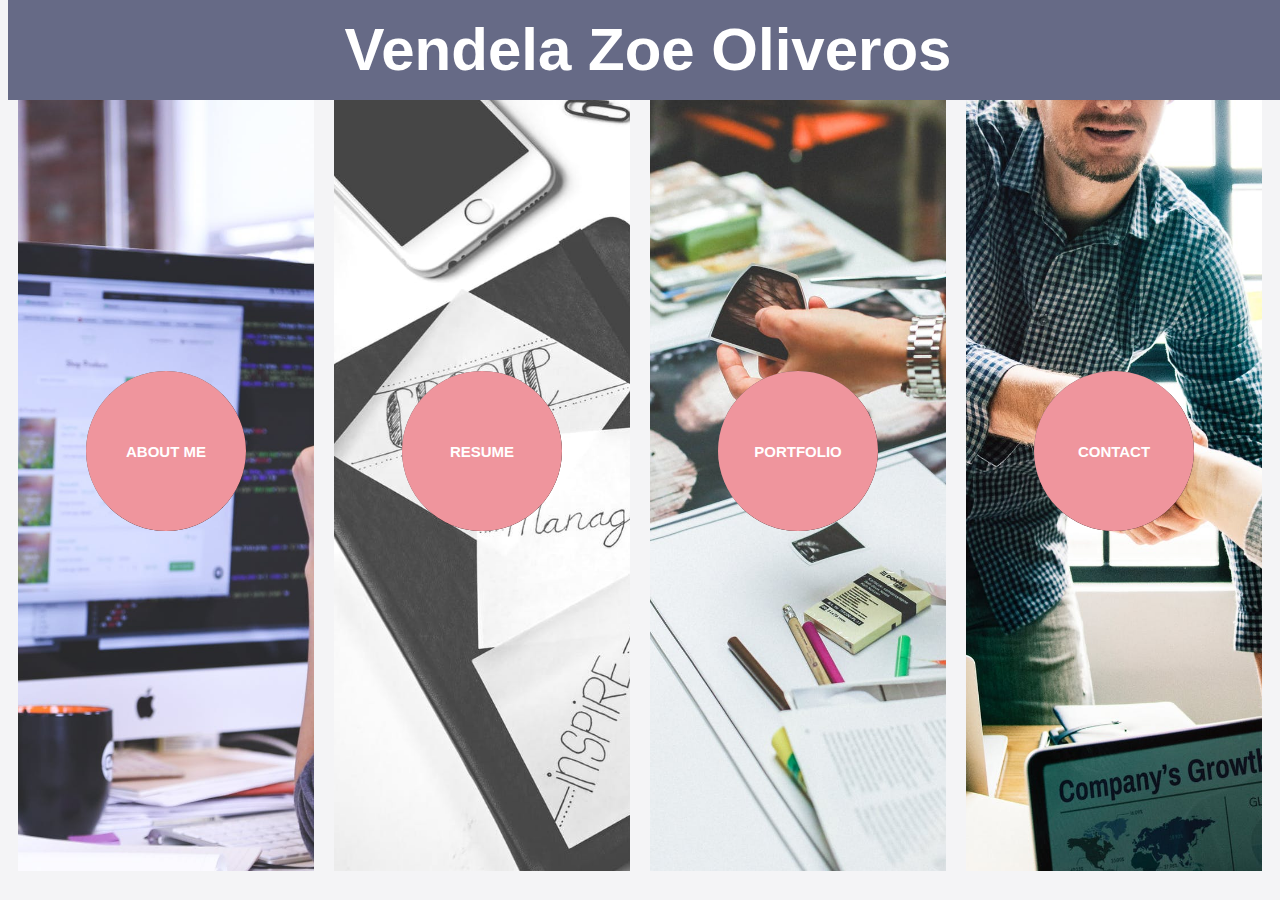
<file: index.html>
<!DOCTYPE html>
<html>
<head>
	<title>Vendela Zoe Oliveros</title>
	<meta name="viewport" content="width=device-width,initial-scale=1,maximum-scale=1,user-scalable=no">
	<meta http-equiv="X-UA-Compatible" content="IE=edge,chrome=1">
	<meta name="HandheldFriendly" content="true">
  <link rel="stylesheet" type="text/css" href="stylesheets/style.css">


</head>
<body>
	<div id="name"><h1>Vendela Zoe Oliveros</h1></div>

<div class="flexcontainer1">
	<div id="about">
		<div id="aboutcircle">
			<button class="aboutbutton"></button>
				<a href="templates/about.html" class="aboutbutton"></a>
		</div>
	</div>
	<div id="resume">
		<div id="resumecircle">
			<button class="resumebutton"></button>
				<a href="templates/resume.html" class="resumebutton"></a>
		</div>
	</div>
	<div id="portfolio">
		<div id="portfoliocircle">
			<button class="portfoliobutton"></button>
				<a href="templates/portfolio.html" class="portfoliobutton"></a>
		</div>
	</div>

	<div id="contact">
		<div id="contactcircle">
			<button class="contactbutton"></button>
				<a href="templates/contact.html" class="contactbutton"></a>
		</div>
	</div>




</body>
</div>
</html>
</file>
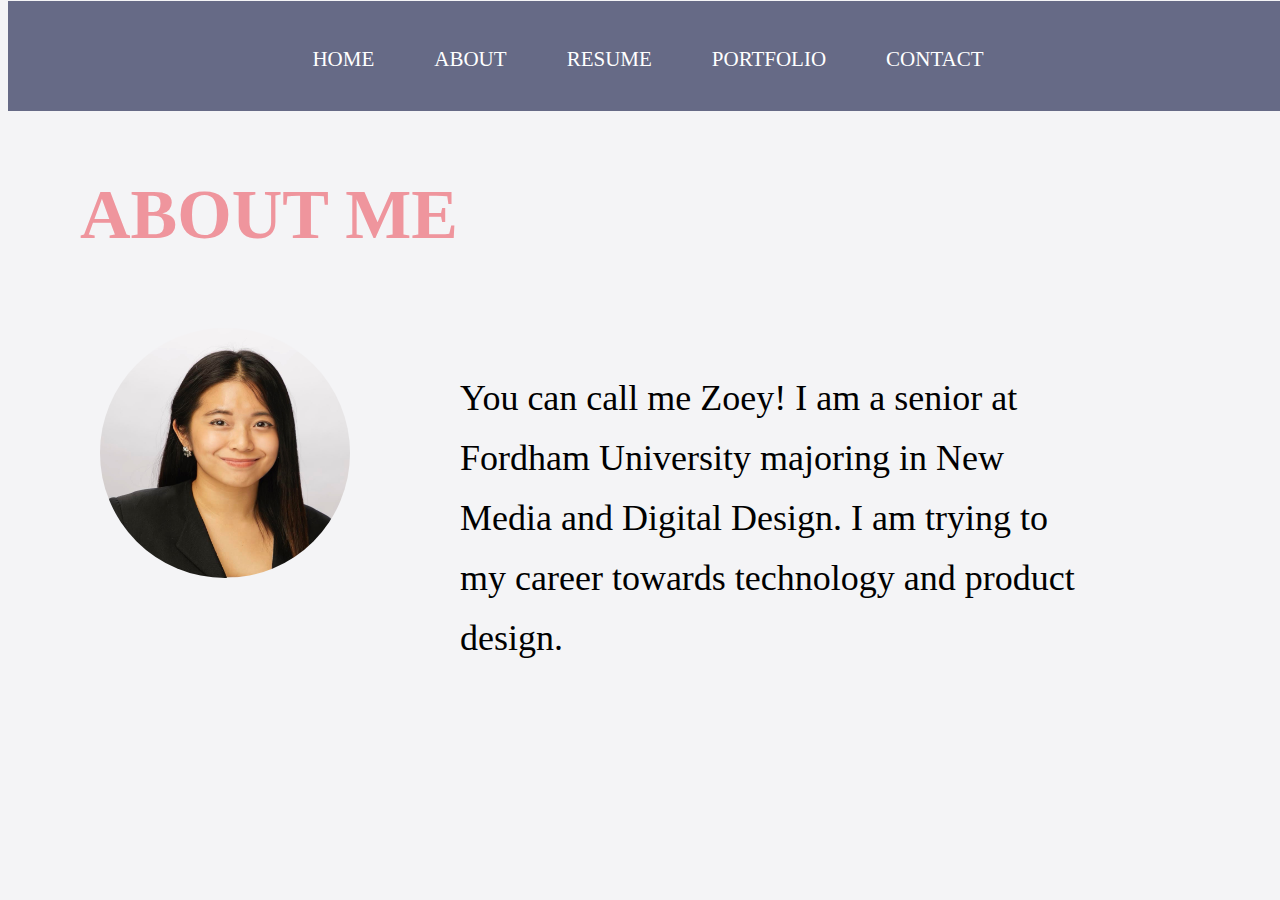
<file: templates/about.html>
<!DOCTYPE html>
<html>
<head>
  <title>About</title>
  <link rel="stylesheet" type="text/css" href="../stylesheets/about.css">
</head>
<body>
  <nav>
    <ul class="main-menu">
      <li><a href="../index.html">home</li></a>
      <li><a href="../templates/about.html">about</li></a>
      <li><a href="../templates/resume.html">resume</li></a>
      <li><a href="../templates/portfolio.html">portfolio</li></a>
      <li><a href="../templates/contact.html">contact</li></a>
    </ul>
  </nav>
  <div id="aboutheader"><h1>About Me</h1></div>
  <div id="aboutme"><img src="../images/me.jpg" alt="picture of me">
  <p>You can call me Zoey! I am a senior at Fordham University majoring in New Media and Digital Design. I am trying to my career towards technology and product design.</p>
  </div>

</body>
</html>
</file>
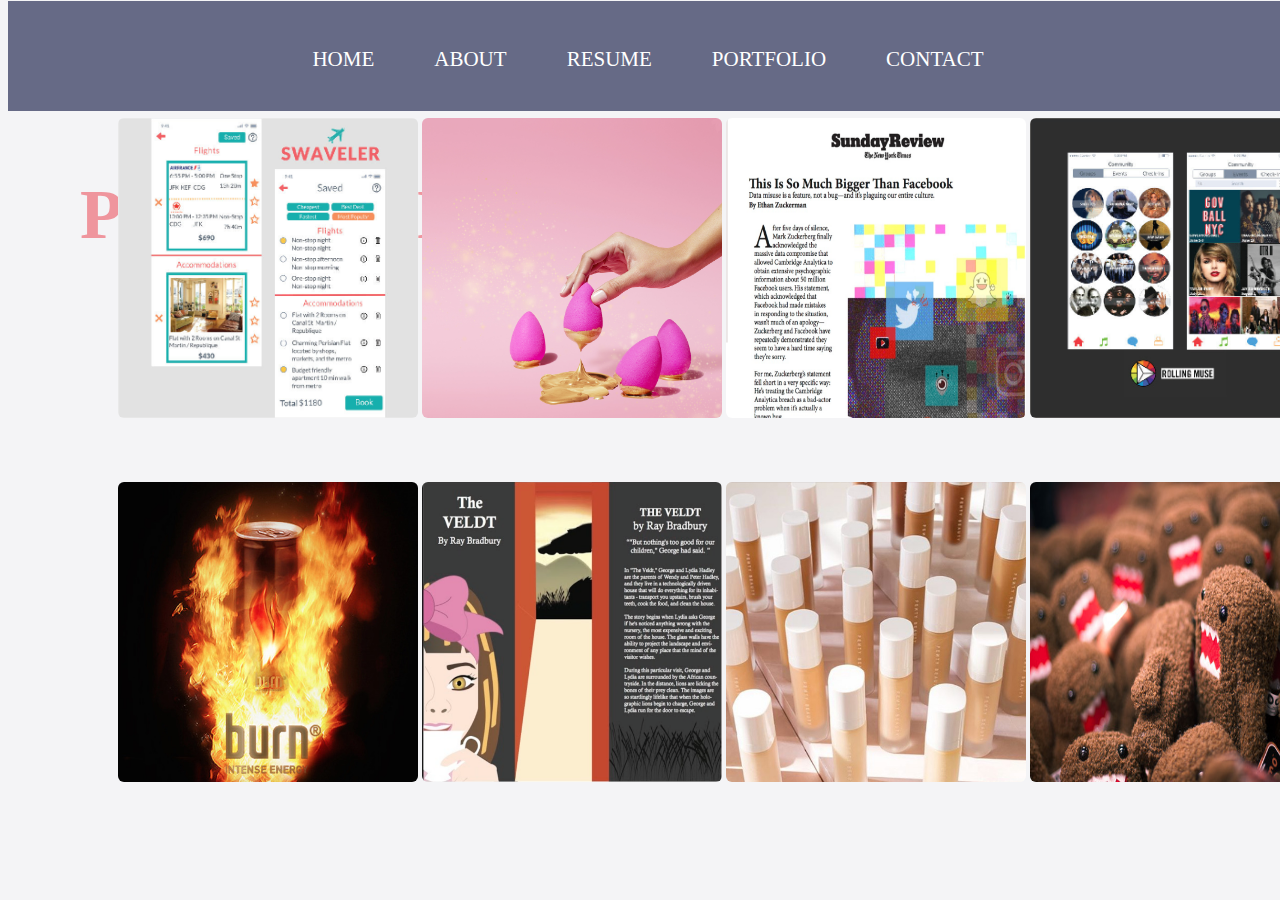
<file: templates/portfolio.html>
<!DOCTYPE html>
<html>
<head>
  <title>Portfolio</title>
  <link rel="stylesheet" type="text/css" href="../stylesheets/portfolio.css">
</head>
<body>
  <nav>
    <ul class="main-menu">
      <li><a href="../index.html">home</li></a>
      <li><a href="../templates/about.html">about</li></a>
      <li><a href="../templates/resume.html">resume</li></a>
      <li><a href="../templates/portfolio.html">portfolio</li></a>
      <li><a href="../templates/contact.html">contact</li></a>
    </ul>
  </nav>

<div id="portfolio"><h1>Portfolio</h1></div>
    <div class="swavler">
      <img src="../images/swavler.jpg" alt="screenshot of Swavler Product">
      <h2>Swavler</h2>
      <h3>Travel App for Millenials</h3>
    </div>


    <div class="swavler">
      <img src="../images/beautyblender.jpg" alt="a girl holding beauty blender">
      <h2>Social Media Strategy for Beauty Blender</h2>
      <h3>Utilize Snapchat filters to market Beauty Blender brand</h3>
    </div>


    <div class="swavler">
      <img src="../images/editorial.jpg" alt="editorial graphic for tech article">
      <h2>Editorial Graphic for The New York Times</h2>
      <h3>A graphic that powerfully captures the effect of technology</h3>
    </div>

    <div class="swavler">
      <img src="../images/rollingmuse.jpg" alt="screenshot of Rolling Muse Design">
      <h2>Rolling Muse Redesign</h2>
      <h3>Rolling Muse App becomes better with a community feature</h3>
    </div>

    <div class="swavler">
      <img src="../images/energydrink.jpg" alt="burn energy drink">
      <h2>Burn in the Philippines</h2>
      <h3>A marketing strategy if Coca Cola's Burn wants to enter the Philippines market </h3>
    </div>

    <div class="swavler">
      <img src="../images/bookcover.jpg" alt="The Veldt book cover">
      <h2>The Veldt Book Cover</h2>
      <h3>A book cover for that suggests the theme but doesn't give away the plot
    </div>



    <div class="swavler">
      <img src="../images/foundation.jpg" alt="different kinds of foundation products">
      <h2>Beauty Products for Expats in Asian Countries</h2>
      <h3>A start-up idea that sells diverse beauty products that local markets can't provide</h3>
    </div>

    <div class="swavler">
      <img src="../images/domo.jpg" alt="japanese brown monster">
      <h2>Social Media Campaign for NHK Domo</h2>
      <h3>Domo Facebook account management</h3>
    </div>




</body>

</html>
</file>
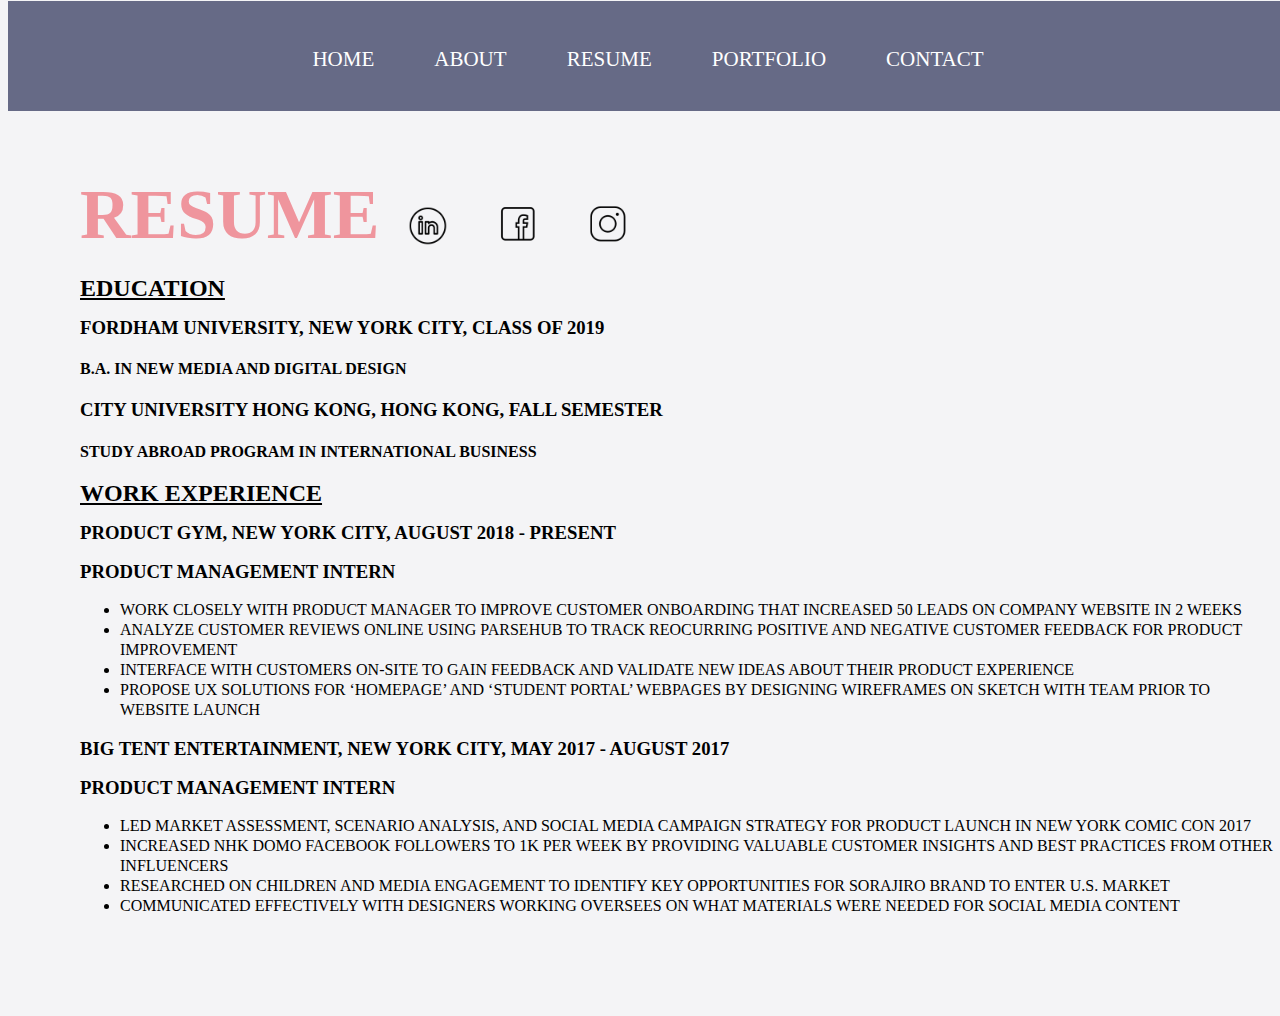
<file: templates/resume.html>
<!DOCTYPE html>
<html>
<head>
  <title>Resume</title>
  <link rel="stylesheet" type="text/css" href="../stylesheets/resume.css">
</head>
<body>
  <nav>
    <ul class="main-menu">
      <li><a href="../index.html">home</li></a>
      <li><a href="../templates/about.html">about</li></a>
      <li><a href="../templates/resume.html">resume</li></a>
      <li><a href="../templates/portfolio.html">portfolio</li></a>
      <li><a href="../templates/contact.html">contact</li></a>
    </ul>
  </nav>
<div id="resume"><h1>Resume</h1></div>
<div id="linkedin">
<a href="https://www.linkedin.com/in/vzo413/" target="_blank">
<img src="../images/linkedin.png" alt="linkedin icon" width="40" height="40">
</a>
</div>
<div id="facebook">
<a href="https://www.facebook.com/zoey.oliveros" target="_blank">
<img src="../images/facebook.png" alt="facebook icon"  width="40" height="40">
</a>
</div>
<div id="instagram">
<a href="https://www.instagram.com/itszozozo/?hl=en" target="_blank">
<img src="../images/instagram.png" alt="instagram icon" width="40" height="40">
</a>
</div>

<div id="resumecontent">
<h2><u>Education</u></h2>
<h3>Fordham University, New York City, Class of 2019</h3>
<h4>B.A. in New Media and Digital Design</h4>
<h3>City University Hong Kong, Hong Kong, Fall Semester</h3>
<h4>Study Abroad Program in International Business</h4>
<h2><u>Work Experience</u></h2>
<h3>Product Gym, New York City, August 2018 - Present</h3>
<h3>Product Management Intern</h3>
<ul>
  <li>Work closely with product manager to improve customer onboarding that increased 50 leads on company website in 2 weeks</l1>
  <li>Analyze customer reviews online using ParseHub to track reocurring positive and negative customer feedback for product improvement</l1>
  <li>Interface with customers on-site to gain feedback and validate new ideas about their product experience</li>
  <li>Propose UX solutions for ‘homepage’ and ‘student portal’ webpages by designing wireframes on Sketch with team prior to website launch</li>
</ul>
<h3>Big Tent Entertainment, New York City, May 2017 - August 2017</h3>
<h3>Product Management Intern</h3>
<ul>
  <li>Led market assessment, scenario analysis, and social media
  campaign strategy for product launch in New York Comic Con 2017</l1>
  <li>Increased NHK Domo Facebook followers to 1k per week by providing
  valuable customer insights and best practices from other influencers</l1>
  <li>Researched on children and media engagement to identify key opportunities for Sorajiro brand to enter U.S. market</li>
  <li>Communicated effectively with designers working oversees on what materials were needed for social media content</li>
</ul>

</div>
</body>

</html>
</file>
<file: stylesheets/style.css>
#name{
  font-family: 'Roboto', sans-serif;
}

.flexcontainer1{
  font-family: 'Roboto', sans-serif;
}
#name{
  position: absolute;
  top:0;
  width: 100%;
  height: 100px;
  background-color: #666A86;
  text-align: center;
  font-size: 30px;
  color: white;
  line-height: 20px;

}

body{
  background-color: #F4F4F6;
  height: 500px;
}

.flexcontainer1{
  display:flex;
  flex-direction:row;
  justify-content: center;
  min-height: 10px;
  max-height: 200px;
  border-width: 5px;
}


#about{
  background-color: ;
  background-image: url("../images/about.jpg");
  background-repeat: no-repeat;
  background-position:-550px 80px;
  background-size:cover;
  top:0;
  left:0;
  margin: 10px;
  padding-top: 20%;
  width:25%;
  height:600px;
  align-items: center;
}


#aboutcircle{
  position: relative;
  padding-bottom: 300px;
  width: 160px;
  height: 160px;
  bottom: 50px;
  margin: 0 auto;
  border-radius: 50%;
}

.aboutbutton {
  width: 160px;
  height: 160px;
  background-color: #EF959D;
  position: absolute;
  left: 50%;
  top: 50%;
  transform: translate(-50%, -50%);
  border-radius: 100%;
  overflow: hidden;
  cursor: pointer;
  color: #FFFFFF;
}

.aboutbutton:after{
  content: 'ABOUT ME';
  text-align: center;
  font-weight: bold;
  position: absolute;
  left: 50%;
  top: 50%;
  transition: all 0.3s;
  transform: translate(-50%, -50%);
}

 .aboutbutton:before {
  content: 'Who am I?';
  font-style: italic;
  position: absolute;
  left: 50%;
  top: 50%;
  transition: all 0.3s;
  transform: translate(-50%, -50%);
}
.aboutbutton:hover:after {
  top: -50%;
}

.aboutbutton:before {

  font-size: 15px;
  top: 190%;
}
.aboutbutton:hover:before {
  top: 50%;
}

.aboutbutton:after{
  font-size: 15px;
}

#resume{
  background-color: pink;
  background-image: url("../images/resume.jpg" );
  background-repeat: no-repeat;
  background-position:left;
  background-size:cover;
  margin:10px;
  text-align: center;
  font-size: 40px;
  padding-top: 20%;
  width:25%;
  height:600px;

}


#resumecircle{
  position: relative;
  padding-bottom: 300px;
  width: 160px;
  height: 160px;
  bottom: 50px;
  margin: 0 auto;
  border-radius: 50%;
}

.resumebutton {
  width: 160px;
  height: 160px;
  background-color: #EF959D;
  position: absolute;
  left: 50%;
  top: 50%;
  transform: translate(-50%, -50%);
  border-radius: 100%;
  overflow: hidden;
  cursor: pointer;
  color: #FFFFFF;
}

.resumebutton:after{
  content: 'RESUME';
  text-align: center;
  font-weight: bold;
  position: absolute;
  left: 50%;
  top: 50%;
  transition: all 0.3s;
  transform: translate(-50%, -50%);
}

 .resumebutton:before {
  content: 'My experiences';
  font-style: italic;
  position: absolute;
  left: 50%;
  top: 50%;
  transition: all 0.3s;
  transform: translate(-50%, -50%);
}
.resumebutton:hover:after {
  top: -50%;
}

.resumebutton:before {

  font-size: 15px;
  top: 190%;
}
.resumebutton:hover:before {
  top: 50%;
}

.resumebutton:after{
  font-size: 15px;
}


#portfolio{
  background-color: pink;
  background-image: url("../images/cut.jpg" );
  background-repeat: no-repeat;
  background-position: -450px 80px;
  background-size:cover;
  margin:10px;
  text-align: center;
  font-size: 40px;
  padding-top: 20%;
  width:25%;
  height:600px;

}


#portfoliocircle{
  position: relative;
  padding-bottom: 300px;
  width: 160px;
  height: 160px;
  bottom: 50px;
  margin: 0 auto;
  border-radius: 50%;
}

.portfoliobutton {
  width: 160px;
  height: 160px;
  background-color: #EF959D;
  position: absolute;
  left: 50%;
  top: 50%;
  transform: translate(-50%, -50%);
  border-radius: 100%;
  overflow: hidden;
  cursor: pointer;
  color: #FFFFFF;
}

.portfoliobutton:after{
  content: 'PORTFOLIO';
  text-align: center;
  font-weight: bold;
  position: absolute;
  left: 50%;
  top: 50%;
  transition: all 0.3s;
  transform: translate(-50%, -50%);
}

 .portfoliobutton:before {
  content: 'Some of my works';
  font-style: italic;
  position: absolute;
  left: 50%;
  top: 50%;
  transition: all 0.3s;
  transform: translate(-50%, -50%);
}
.portfoliobutton:hover:after {
  top: -50%;
}

.portfoliobutton:before {

  font-size: 15px;
  top: 190%;
}
.portfoliobutton:hover:before {
  top: 50%;
}

.portfoliobutton:after{
  font-size: 15px;
}

#contact{
  background-color: pink;
  background-image: url("../images/contact.jpg" );
  background-repeat: no-repeat;
  background-position: -420px 80px;
  background-size:cover;
  margin:10px;
  text-align: center;
  font-size: 40px;
  padding-top: 20%;
  width:25%;
  height:600px;

}

#contactcircle{
  position: relative;
  padding-bottom: 300px;
  width: 160px;
  height: 160px;
  bottom: 50px;
  margin: 0 auto;
  border-radius: 50%;
}

.contactbutton {
  width: 160px;
  height: 160px;
  background-color: #EF959D;
  position: absolute;
  left: 50%;
  top: 50%;
  transform: translate(-50%, -50%);
  border-radius: 100%;
  overflow: hidden;
  cursor: pointer;
  color: #FFFFFF;
}

.contactbutton:after{
  content: 'CONTACT';
  text-align: center;
  font-weight: bold;
  position: absolute;
  left: 50%;
  top: 50%;
  transition: all 0.3s;
  transform: translate(-50%, -50%);
}

 .contactbutton:before {
  content: 'Want to collaborate?';
  font-style: italic;
  position: absolute;
  left: 50%;
  top: 50%;
  transition: all 0.3s;
  transform: translate(-50%, -50%);
}
.contactbutton:hover:after {
  top: -50%;
}

.contactbutton:before {

  font-size: 15px;
  top: 190%;
}
.contactbutton:hover:before {
  top: 50%;
}

.contactbutton:after{
  font-size: 15px;
}
</file>
<file: stylesheets/about.css>
body{
  font-family: 'roboto';
  background-color: #F4F4F6;
  height: 500px;
}


.main-menu{
  position: absolute;
  top:0;
  width: 100%;
  height: 100px;
  padding:  5px 0 5px 0;
  text-align:center;
  line-height:32px;
  background-color:#666A86;

  }

ul.main-menu{
  margin-top: 1px;
}

.main-menu li{
  display:inline;
  padding: 0 20px 0 20px;
  font-size: 30px;
  width: 50%;
  line-height: 100px;

}

.main-menu a{
  text-decoration:none;
  color: white;
  padding:8px;
  font-variant:small-caps;
}


#aboutheader{
  font-family: 'roboto';
  color: #EF959D;
  position: absolute;
  height:auto;
  font-size: 35px;
  left: 80px;
  margin-top: 100px;
  line-height: 120px;
  text-transform: uppercase;
  text-decoration: none;
}

img{
  position: absolute;
  border-radius: 50%;
  width: 250px;
  height:250px;
  left: 100px;
  margin-top: 320px;
  line-height: 120px;


}

#aboutme p{
  position: absolute;
  font-size: 36px;
  left: 160px;
  margin-top: 360px;
  margin-right: 200px;
  margin-left: 300px;
  line-height: 60px;


}
</file>
<file: stylesheets/portfolio.css>
body{
  font-family: 'roboto';
  background-color: #F4F4F6;
  height: 500px;
}


.main-menu{
position: absolute;
top:0;
width: 100%;
height: 100px;
padding:  5px 0 5px 0;
text-align:center;
line-height:32px;
background-color:#666A86;

  }

ul.main-menu{
  margin-top: 1px;
}

.main-menu li{
  display:inline;
  padding: 0 20px 0 20px;
  font-size: 30px;
  width: 50%;
  line-height: 100px;

}

.main-menu a{
  text-decoration:none;
  color: white;
  padding:8px;
  font-variant:small-caps;
}

#portfolio{
  font-family: 'roboto';
  color: #EF959D;
  position: absolute;
  height:auto;
  font-size: 35px;
  left: 80px;
  margin-top: 100px;
  line-height: 120px;
  text-transform: uppercase;
  text-decoration: none;
}

.swavler{
  width:300px;
  height:auto;
  left: 110px;
  top: 10%;
  bottom:-200px;
  padding-top: 60px;
  display:inline-block;
  position:relative;
  transition:.3s;
  margin:0;
  }

.swavler img{
  max-width: 300px;
  min-height: 300px;
  width:100%;
  height:100%;
  transition:.3s;
  border-radius:6px;
  overflow: hidden;
  }

  .swavler:hover img{
    filter:blur(2px) brightness(60%);
    box-shadow:0 0 16px white;
  }

  .swavler :not(img){
    position:absolute;
    z-index:1;
    top:30%;
    width:100%;
    text-align:center;
    color:#fff;
    opacity:0;
    transition:.3s;
  }

  .swavler h3{
    top:50%
  }

  .swavler:hover :not(img){
    opacity:1;
  }
</file>
<file: stylesheets/resume.css>
body{
  font-family: 'roboto';
  background-color: #F4F4F6;
  height: 1000px;
}


.main-menu{
  position: absolute;
  top:0;
  width: 100%;
  height: 100px;
  padding:  5px 0 5px 0;
  text-align:center;
  line-height:32px;
  background-color:#666A86;

  }

ul.main-menu{
  margin-top: 1px;
}

.main-menu li{
  display:inline;
  padding: 0 20px 0 20px;
  font-size: 30px;
  width: 50%;
  line-height: 100px;

}

.main-menu a{
  text-decoration:none;
  color: white;
  padding:8px;
  font-variant:small-caps;
}


#resume{
  font-family: 'roboto';
  color: #EF959D;
  position: absolute;
  height:auto;
  font-size: 35px;
  left: 80px;
  margin-top: 100px;
  line-height: 120px;
  text-transform: uppercase;
  text-decoration: none;
}

#linkedin{
  position: relative;
  float: left;
  height:auto;
  font-size: 10px;
  left:300px;
  bottom: 15px;
  margin: 100px;
  line-height: 300px;
}

#facebook{
  position: relative;
  float: left;
  height:auto;
  font-size: 5px;
  left: 150px;
  bottom: 15px;
  margin: 100px;
  line-height: 300px;
}

#instagram{
  position: relative;
  float: left;
  height:auto;
  font-size: 5px;
  right:0px;
  bottom: 15px;
  margin: 100px;
  line-height: 300px;
}

#resumecontent{
  font-family: 'roboto';
  position: absolute;
  height:auto;
  left: 80px;
  margin-top: 250px;
  line-height: 20px;
  text-transform: uppercase;
}

h1 {
  color: #EF959D;
}
</file>
